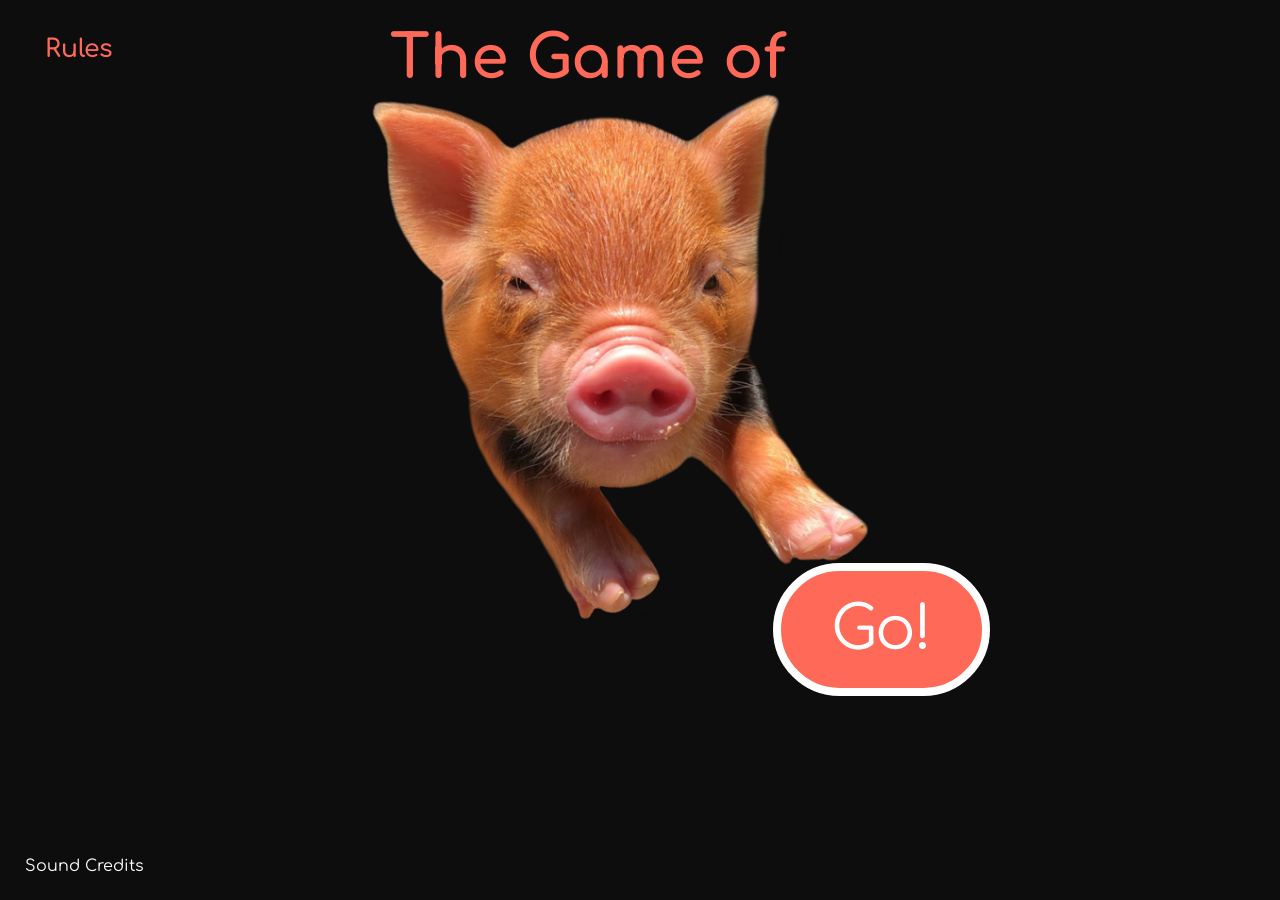
<file: final/finalproject/index.html>
<!DOCTYPE html>
<html lang="en">
<head>
    <meta charset="UTF-8">
    <meta http-equiv="X-UA-Compatible" content="IE=edge">
    <meta name="viewport" content="width=device-width, initial-scale=1.0">
    <title>The Game of Pig</title>

    <link rel="preconnect" href="https://fonts.googleapis.com">
    <link rel="preconnect" href="https://fonts.gstatic.com" crossorigin>
    <link href="https://fonts.googleapis.com/css2?family=Comfortaa:wght@400;700&display=swap" rel="stylesheet">

    <script src="script.js" defer></script>
    <link rel="stylesheet" href="styles.css">
</head>
<body>
    <!-- Rules Button  -->
    <button id="rulesButton">Rules</button>
    <!-- Overlay -->
    <div id="bgDark" type="button" class="hidden">
    </div>
    <div id="rulesModal" class="hidden">
        <div class="modalContent">
            <svg xmlns="http://www.w3.org/2000/svg" fill="none" viewBox="0 0 24 24" stroke-width="1.5" stroke="currentColor" class="w-6 h-6" id="xMarkIcon"><path stroke-linecap="round" stroke-linejoin="round" d="M6 18L18 6M6 6l12 12"/></svg>
            <h2>Rules</h2>
            <ol>
                <li>There are <strong>2 players</strong>.</li>
                <li>The player whose turn it is rolls the dice</li>
                <li>The total of the roll is added to the current players score and the player rolls again</li>
                <li>If a 1 is rolled, the turn is passed to the next player</li>
                <li>After each roll the player can either roll again, or if they feel their luck is running thin, they can pass their turn to the next player</li>
                <li>If either player rolls a double 1 or <strong>“snake eyes”</strong> their total score is reset to 0</li>
                <li>First player to <strong>30 points</strong> wins</li>
            </ol>
        </div>
    </div>  

    <header>
    <div id="headr">
        <h1>The Game of</h1>
        <img src="images/pigLogo.png" alt="pig logo" id="headerPig">
        <button id="goButton">Go!</button>
    </div>
    </header>
    <main>
        
<!-- screen 1 -->
    <div id="wrapper" class="hidden">
       <div id="screenOne">
        <div class="gameScreenHeader">
            <h1>The Game of</h1>
            <img src="images/pigLogo.png" alt="pig logo">
        </div>
        <div id="playerWrapper">
            <div class="player">
                <div class="pig1Wrapper">
                    <img src="images/pig1.png" alt="pig image" id="pig1" height="300">
                    <div>
                    <svg class="pigSvg" xmlns="http://www.w3.org/2000/svg" viewBox="0 0 189.01 160.08"><defs><style>.cls-1{fill:#fff;}</style></defs><path class="cls-1" d="m162.67,160.08l-.08-.06c-41.81-35.73-100.91-42.98-150.11-18.42C3.83,126.52-.79,108.81.11,89.96,2.45,40.72,42.98,1.19,92.22.03c53.24-1.25,96.79,41.56,96.79,94.55,0,24.97-10.54,48.59-26.33,65.5"/></svg>
                    </div>
                </div>
                <div class="enterName">
                    <label for="playerOne">Name</label>
                    <input type="text" id="playerOne" placeholder="enter name here">
                </div>
            </div>
            <div class="player">
                <div class="pig2Wrapper">
                    <img src="images/pig2.png" alt="pig image" id="pig2">
                    <div>
                    <svg class="pigSvg" xmlns="http://www.w3.org/2000/svg" viewBox="0 0 189.01 160.08"><defs><style>.cls-1{fill:#fff;}</style></defs><path class="cls-1" d="m162.67,160.08l-.08-.06c-41.81-35.73-100.91-42.98-150.11-18.42C3.83,126.52-.79,108.81.11,89.96,2.45,40.72,42.98,1.19,92.22.03c53.24-1.25,96.79,41.56,96.79,94.55,0,24.97-10.54,48.59-26.33,65.5"/></svg>
                    </div>
                </div>
                <div class="enterName">
                    <label for="playerTwo">Name</label>
                    <input type="text" id="playerTwo" placeholder="enter name here">
                </div>
            </div>
        </div>
        </div>
        <div class="PB1">
                <button class="primaryButton" id="play">Play</button>
        </div>
    </div>
    <!-- Screen 1 End  -->
    
<!-- screen 2  -->
    <div id="gameScreen" class="hidden">
        <div class="gameScreenHeader">
            <h1>The Game of</h1>
            <img src="images/pigLogo.png" alt="pig logo">
        </div>
        <div id="gameBgWhite"></div>
        <div id="quitLocation">
                <button class="secondaryButton" id="quit">Quit?</button>
        </div>
        <div id="actions">
            <!-- <img src="images/d1.svg" alt="dice" class="die">
            <img src="images/d2.svg" alt="dice" class="die"> -->
        </div>
        <div class="gamePlayers">
            <div class="gamePlayer">
                <div class="player">
                    <div class="pigImg" id="p1">
                        <img src="images/pig1.png" alt="player 1 icon">
                    </div>
                    <h3 id="p1PrintName">Player 1</h3>
                </div>
                <div class="currentScore">
                    <h4>Score</h4>
                    <p id="score1">0</p>
                </div>
            </div>
        
            <div class="gamePlayer">       
                <div class="currentScore">
                    <h4>Score</h4>
                    <p id="score2">0</p>
                </div>
                <div class="player">
                    <div class="pigImg" id="p2">
                        <img src="images/pig2.png" alt="player 2 img">
                    </div>
                <h3 id="p2PrintName">Player 2</h3>
                </div>
            </div> 
        
        </div>
        <div id="centerContent">
            <p id="rollScore"></p>
            <p id="announce"></p>
            <div class="gameButtons">
                <button class="primaryButton" id="roll">Roll</button>
                <button class="primaryButton" id="pass">Pass</button>
            </div>  
        </div>
    </div> 

    </main>
    <footer>
        <a href="sources.html">Sound Credits</a>
    </footer>
</body>
</html>
</file>
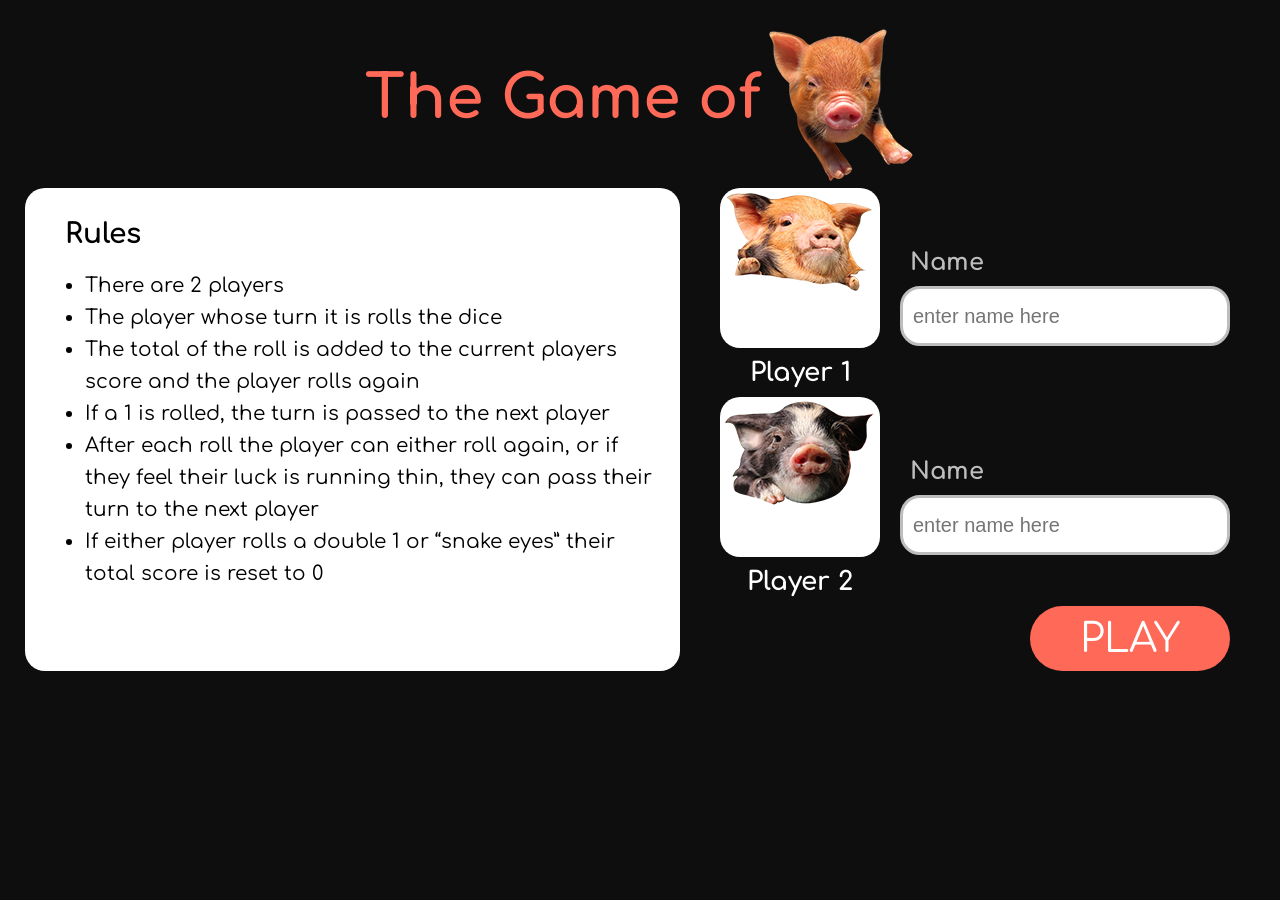
<file: final/version1/index.html>
<!DOCTYPE html>
<html lang="en">
<head>
    <meta charset="UTF-8">
    <meta http-equiv="X-UA-Compatible" content="IE=edge">
    <meta name="viewport" content="width=device-width, initial-scale=1.0">
    <title>The Game of Pig</title>

    <link rel="preconnect" href="https://fonts.googleapis.com">
    <link rel="preconnect" href="https://fonts.gstatic.com" crossorigin>
    <link href="https://fonts.googleapis.com/css2?family=Comfortaa:wght@400;700&display=swap" rel="stylesheet">

    <script src="script.js" defer></script>
    <link rel="stylesheet" href="styles.css">
</head>
<body>
    <header>
    <h1>The Game of</h1>
    <img src="images/pigLogo.png" alt="pig logo">
    </header>
    <main>
      
        
        <div id="gameScreen" class="hidden">
            <div id="gameBgWhite"></div>
            <div id="quitLocation">
                 <button class="primaryButton secondaryButton" id="quit">QUIT</button>
            </div>
            <div id="actions">
                <!-- <img src="images/d1.svg" alt="dice" class="die">
                <img src="images/d2.svg" alt="dice" class="die"> -->
            </div>
            <div class="gamePlayers">
                <div class="gamePlayer">
                    <div class="player">
                        <div class="pigImg" id="p1">
                            <img src="images/pig1.png" alt="player 1 icon">
                        </div>
                        <h3>Player 1</h3>
                    </div>
                    <div class="currentScore">
                        <h4>Score</h4>
                        <p id="score1"></p>
                    </div>
                </div>
            
                <div class="gamePlayer">       
                    <div class="currentScore">
                        <h4>Score</h4>
                        <p id="score2"></p>
                    </div>
                    <div class="player">
                        <div class="pigImg" id="p2">
                            <img src="images/pig2.png" alt="player 2 img">
                        </div>
                    <h3>Player 2</h3>
                    </div>
                </div> 
            </div>
            <p id="announce"></p>
            <div class="gameButtons">
                <button class="primaryButton" id="roll">ROLL</button>
                <button class="primaryButton" id="pass">PASS</button>
            </div>

        </div> 
        <div id="wrapper" class="showing">
       <div id="screenOne"  >
            <div class="rules">
                <h2>Rules</h2>
                <ul>
                    <li>There are 2 players</li>
                    <li>The player whose turn it is rolls the dice</li>
                    <li>The total of the roll is added to the current players score and the player rolls again</li>
                    <li>If a 1 is rolled, the turn is passed to the next player</li>
                    <li>After each roll the player can either roll again, or if they feel their luck is running thin, they can pass their turn to the next player</li>
                    <li>If either player rolls a double 1 or “snake eyes” their total score is reset to 0</li>
                </ul>
            </div>
            <div>
                <div class="players">
                    <div class="player">
                        <div class="pigImg">
                        <img src="images/pig1.png" alt="player 1 icon">
                        </div>
                        <h3>Player 1</h3>
                    </div>
                    <div class="input">
                        <label for="playerOne">Name</label>
                        <input type="text" id="playerOne" placeholder="enter name here">
                    </div>
                </div>
                <div class="players">
                    <div class="player">
                        <div class="pigImg">
                        <img src="images/pig2.png" alt="player 2 img">
                        </div>
                        <h3>Player 2</h3>
                    </div>
                    <div class="input">
                        <label for="playerTwo">Name</label>
                        <input type="text" id="playerTwo" placeholder="enter name here">
                    </div>
                </div>
                <div class="PB1">
                    <button class="primaryButton" id="play">PLAY</button>
                </div>
            </div>
        </div>
    </div>
       
    </main>
</body>
</html>
</file>
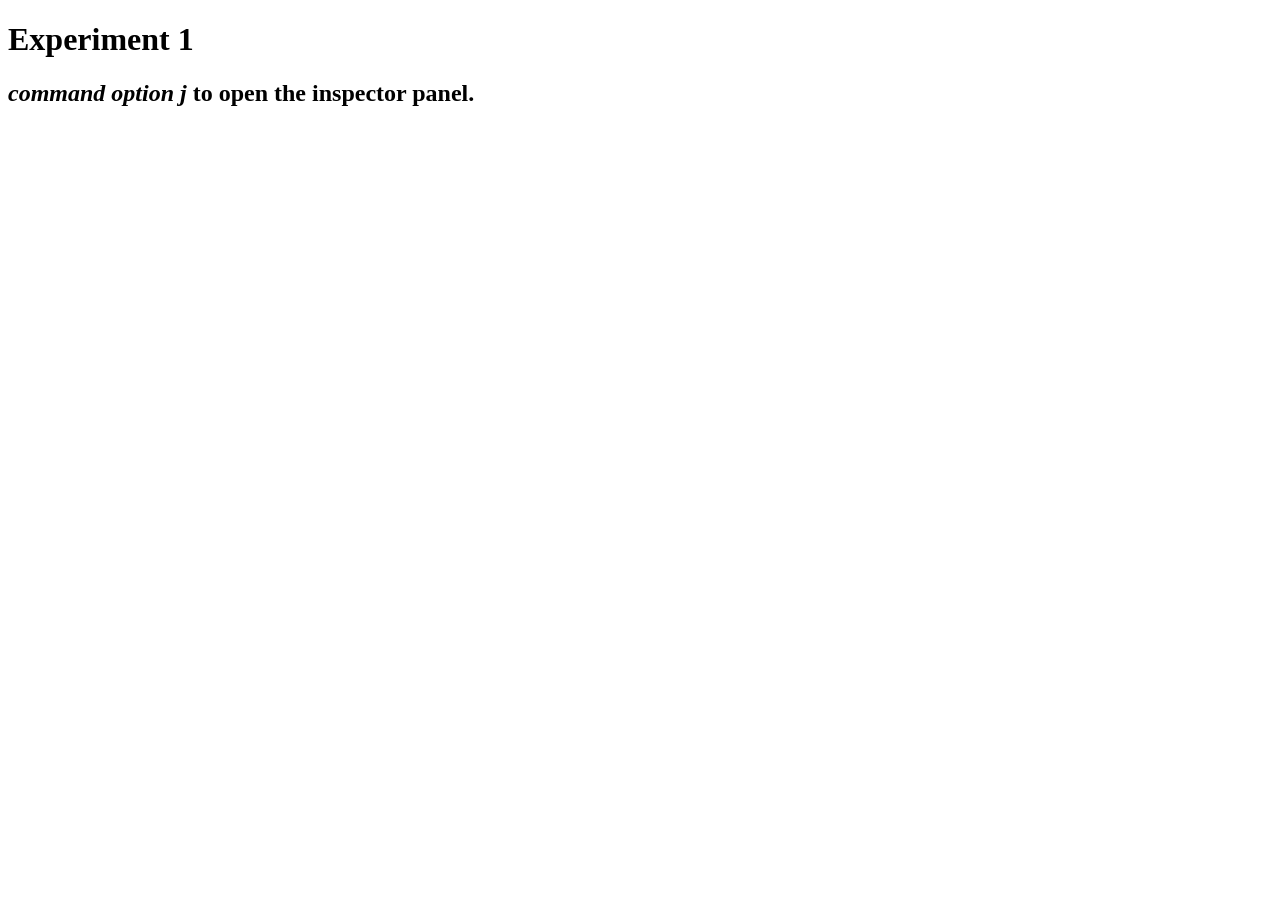
<file: exp/exp1.html>
<!DOCTYPE html>
<html lang="en">
<head>
    <meta charset="UTF-8">
    <meta http-equiv="X-UA-Compatible" content="IE=edge">
    <meta name="viewport" content="width=device-width, initial-scale=1.0">
    <title>Experiment 1</title>
</head>
<body>
    <h1>Experiment 1</h1>
    <h2><em>command option j</em> to open the inspector panel.</h2>
    
    <script>

        // var character = '#';

        // for( i=0; i=7; i++) {
        //     console.log('character');
        //     character += '#';
        // }

        

        var month = prompt("What month were you born in?", "").toLowerCase();

        if( month === 'december' || month === 'january' || month === 'february') {
            console.log('You were born in Winter');
            for(var i = 0; i<3; i++){
                var numMonth;
                if(month==='december'){
                    numMonth=0;
                } else if (month==='january'){
                    numMonth=1;
                } else {
                    numMonth=2;
                }
                if( i == numMonth ) {
                    console.log(`Here is the month ${month} <--- this is the month you were born in`);
                }
            }
        } 
        // else if( month === 'march' || month === 'april' || month === 'may' ){
        //     console.log('You were born in Spring');
        // }
        // else if(month === 'june' || month === 'july' || month === 'august') {
        //     console.log('You were born in Summer');
        // }
        // else if( month === 'september' || month === 'october' || month === 'november'){
        //     console.log('You were born in Fall');
        // }
        // else {
        //     console.log('You did not enter a month or spell your birthmonth correctly. Please try again.')
        // }

    </script>
</body>
</html>
</file>
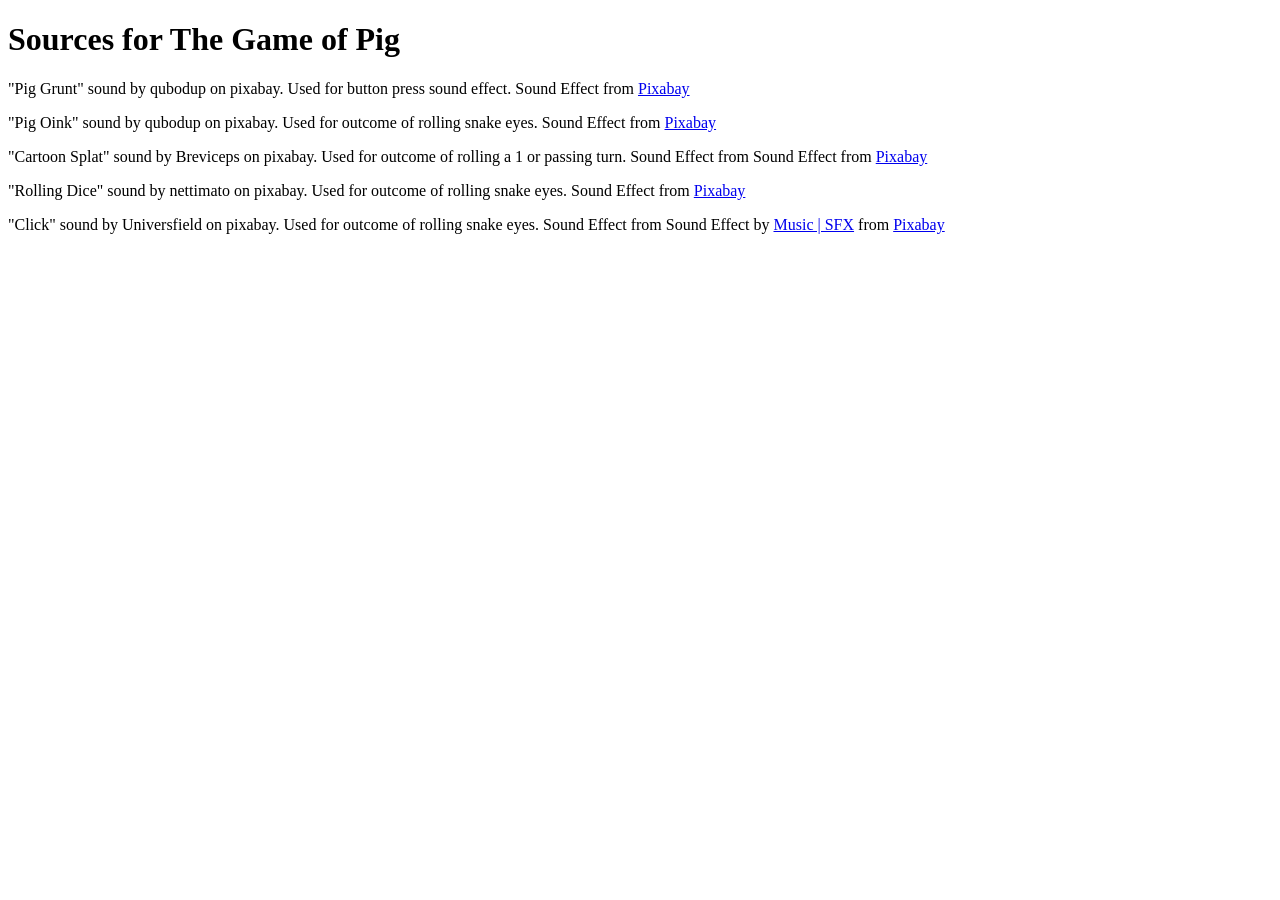
<file: studio3/sources.html>
<!DOCTYPE html>
<html lang="en">
<head>
    <meta charset="UTF-8">
    <meta http-equiv="X-UA-Compatible" content="IE=edge">
    <meta name="viewport" content="width=device-width, initial-scale=1.0">
    <title>Sources</title>
</head>
<body>
    <h1>Sources for The Game of Pig</h1>

    <p>"Pig Grunt" sound by qubodup on pixabay. Used for button press sound effect. Sound Effect from <a href="https://pixabay.com/?utm_source=link-attribution&amp;utm_medium=referral&amp;utm_campaign=music&amp;utm_content=100272">Pixabay</a></p>
   <p>"Pig Oink" sound by qubodup on pixabay. Used for outcome of rolling snake eyes. Sound Effect from <a href="https://pixabay.com/?utm_source=link-attribution&amp;utm_medium=referral&amp;utm_campaign=music&amp;utm_content=47167">Pixabay</a></p>
    <p>"Cartoon Splat" sound by Breviceps on pixabay. Used for outcome of rolling a 1 or passing turn. Sound Effect from Sound Effect from <a href="https://pixabay.com/?utm_source=link-attribution&amp;utm_medium=referral&amp;utm_campaign=music&amp;utm_content=6086">Pixabay</a></p>
    <p>"Rolling Dice" sound by nettimato on pixabay. Used for outcome of rolling snake eyes. Sound Effect from <a href="https://pixabay.com/?utm_source=link-attribution&amp;utm_medium=referral&amp;utm_campaign=music&amp;utm_content=47167">Pixabay</a></p>
    <p>"Click" sound by Universfield on pixabay. Used for outcome of rolling snake eyes. Sound Effect from Sound Effect by <a href="https://pixabay.com/users/universfield-28281460/?utm_source=link-attribution&amp;utm_medium=referral&amp;utm_campaign=music&amp;utm_content=124467">Music | SFX</a> from <a href="https://pixabay.com/sound-effects//?utm_source=link-attribution&amp;utm_medium=referral&amp;utm_campaign=music&amp;utm_content=124467">Pixabay</a></p>
</body>
</html>
</file>
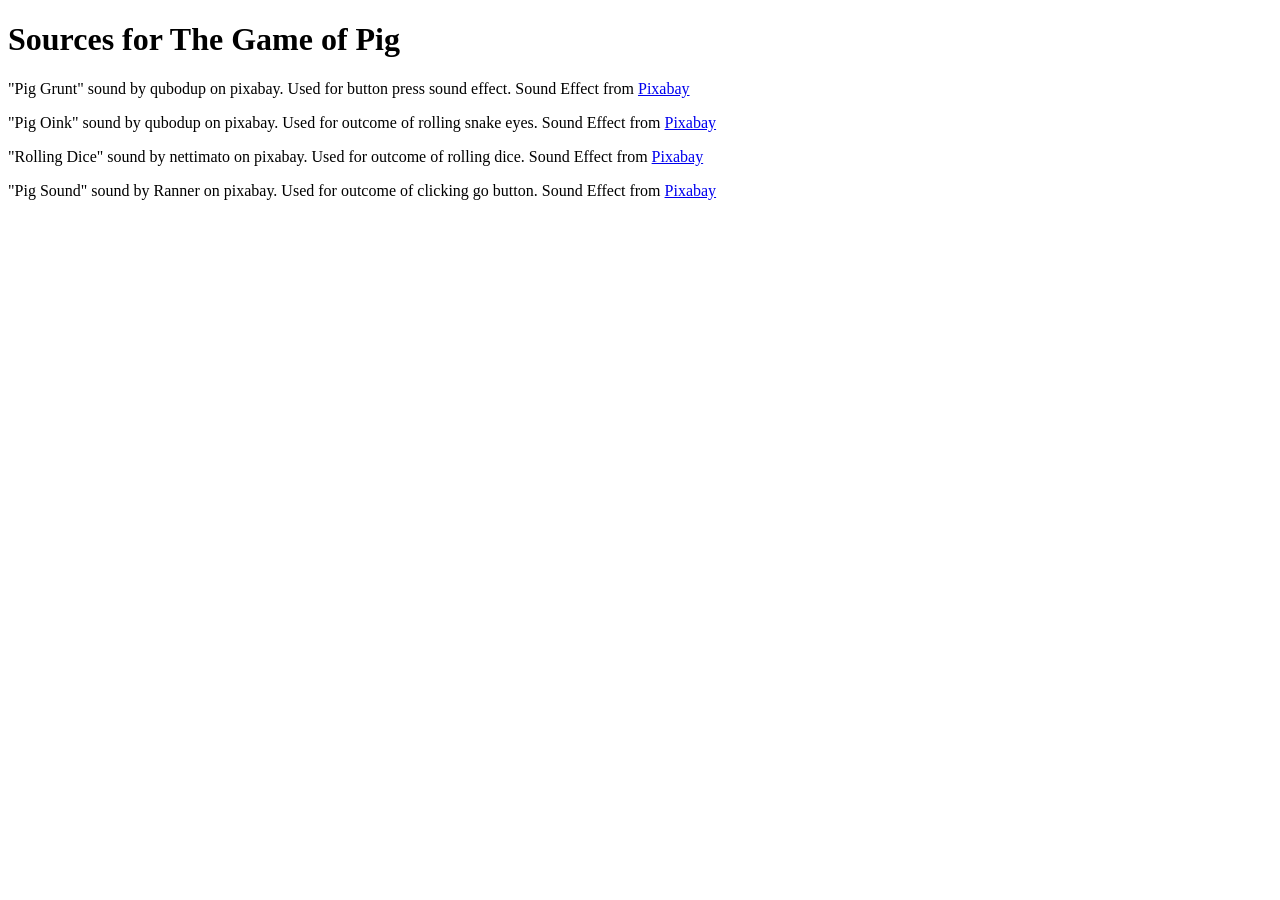
<file: final/finalproject/sources.html>
<!DOCTYPE html>
<html lang="en">
<head>
    <meta charset="UTF-8">
    <meta http-equiv="X-UA-Compatible" content="IE=edge">
    <meta name="viewport" content="width=device-width, initial-scale=1.0">
    <title>Sources</title>
</head>
<body>
    <h1>Sources for The Game of Pig</h1>

    <p>"Pig Grunt" sound by qubodup on pixabay. Used for button press sound effect. Sound Effect from <a href="https://pixabay.com/?utm_source=link-attribution&amp;utm_medium=referral&amp;utm_campaign=music&amp;utm_content=100272">Pixabay</a></p>
   <p>"Pig Oink" sound by qubodup on pixabay. Used for outcome of rolling snake eyes. Sound Effect from <a href="https://pixabay.com/?utm_source=link-attribution&amp;utm_medium=referral&amp;utm_campaign=music&amp;utm_content=47167">Pixabay</a></p>
    <p>"Rolling Dice" sound by nettimato on pixabay. Used for outcome of rolling dice. Sound Effect from <a href="https://pixabay.com/?utm_source=link-attribution&amp;utm_medium=referral&amp;utm_campaign=music&amp;utm_content=47167">Pixabay</a></p>
    <p>"Pig Sound" sound by Ranner on pixabay. Used for outcome of clicking go button. Sound Effect from <a href="https://pixabay.com/sound-effects/?utm_source=link-attribution&amp;utm_medium=referral&amp;utm_campaign=music&amp;utm_content=43195">Pixabay</a></p>
</body>
</html>
</file>
<file: final/finalproject/styles.css>
body {
    font-family: 'Comfortaa', cursive;
    font-weight: 400;
    background-color: #0D0D0D;
    margin: 25px;
}
header {
    display: flex;
    width: fit-content;
    margin: auto;
}
h2, h3, h4, p {
    color: white;
}
#headr {
    position: relative;
}
h1 {
    color: #FF6958;
    font-weight: 700;
    font-size: 60px;
    margin: 0;
}
#headerPig {
    position: relative;
    left: -20px;
    height: 530px;
    transition: 1s; 
}
.rotate {
    transform: rotate(6deg);
}
#goButton {
    z-index: -1;
    position: absolute;
    bottom: -70px;
    right: -100px;
    padding: 25px 50px;
    border-radius: 80px;
    font-family: 'Comfortaa', cursive;
    font-weight: 400;
    font-size: 60px;
    color: white;
    background-color: #FF6958;
    border: solid white 8px;
    transition: 0.6s;
}
#goButton:hover {
    box-shadow: 0 0 20px 1px #ffffff;
}
#goButton:active {
    color: #FF6958;
    background-color: white;
    border: solid #FF6958 8px;
}
button {
    cursor: pointer;
}
#bgDark {
    height: 100vh;
    width: 100vw;
    position: absolute;
    top: 0;
    left: 0;
    z-index: 1;
    background-color: #000000d0;
}
#rulesButton {
    position: absolute;
    top: 25px;
    left: 25px;
    padding: 10px 20px;
    border-radius: 30px;
    border: none;
    color: #FF6958;
    background-color: rgba(255, 255, 255, 0);
    font-family: 'Comfortaa', cursive;
    font-weight: 600;
    font-size: 25px;
    transition: ease-in 0.3s;
}
#rulesButton:hover {
    color: #0d0d0d80;
}
#rulesModal {
    position: absolute;
    top: 25px;
    left: 25px;
    width: 75vw;
    z-index: 1;
}
.modalContent {
    font-size: 25px;
    line-height: 1.6em;
    background-color: white;
    padding: 0 25px 25px 100px;
    border-radius: 30px;
    z-index: 1;
}
#rulesModal h2 {
    position: absolute;
    top: 0;
    left: 45%;
}
#xMarkIcon {
    display: block;
    cursor: pointer;
    height: 50px;
    width: 50px;
    position: relative;
    top: 20px;
    left: -75px;
}
.pig1Wrapper, .pig2Wrapper {
    position: relative;
    top: 60px;
}
.pigSvg {
    height: 315px;
    position: absolute;
    top: -70px;
    z-index: -1;
}
#pig1 {
    padding-bottom: 50px;
    height: 260px;
    position: relative;
    left: 5px;
    transform: rotate(2.5deg);
}
#pig2 {
    height: 310px;
    position: relative;
    top: -35px;
    left: 6px;
    transform: rotate(7deg);
}
.enterName {
    margin-top: 50px;
    margin-right: 50px;
}
#screenOne {
    display: flex;
    flex-direction: column;
    justify-content: center;
    gap: 20px;
    top: 0;
    left: 0;
}
#playerWrapper {
    display: flex;
    flex-direction: row;
    justify-content: center;
}
#gameScreen {
    top: 100px;
    left: 0;
}
.gameScreenHeader {
    display: flex;
    flex-direction: row;
    justify-content: center;
}
.gameScreenHeader img {
    height: 150px;
    margin:  0 20px;
}
.player {
    display: flex;
}
.rules {
    width: 50%;
    background-color: white;
    padding: 10px 20px;
    border-radius: 20px;
}
.rules h2 {
    font-size: 28px;
    margin: 20px;
}
.rules ul li {
    line-height: 1.6em;
    font-size: 20px;
}
.player {
    display: flex;
    flex-direction: column;
    align-items: center;
    margin: 0 20px;
}
.pigImg {
    width: 200px;
    height: 200px;
    border-radius: 200px;
    background-color: white;
    margin: 0 10px;
    border: solid #0D0D0D 8px;
    display: flex;
    position: relative;
}
.pigImg img {
    position: absolute;
    top: 20px;
    display: block;
    width: full;
    height: 80%;
}
.player h3 {
    font-size: 26px;
    margin: 10px;
}
.input {
    display: flex;
    flex-direction: column;
    justify-content: center;
}
label {
    font-weight: 800;
    font-size: 24px;
    margin: 10px;
    color: #FF6958;
}
input {
    color: #FF6958;
    box-sizing: border-box;
    border: solid #BDBDBD 3px;
    height: 60px;
    width: 200px;
    border-radius: 20px;
    font-size: 20px;
    padding: 0 10px;
}
/* How can I set the ring to be pink on selected with css? */
/* input:focus {
    border: #FF6958;
} */
.primaryButton {
    width: 200px;
    height: fit-content;
    padding: 10px;
    border-radius: 50px;
    font-family: 'Comfortaa', cursive;
    font-weight: 400;
    font-size: 40px;
    color: white;
    background-color: #FF6958;
    border: none;
    transition: 0.6s;
}
.primaryButton:hover {
    color: #FF6958;
    background-color: white;
    box-shadow: 0 0 20px 1px #ffffff;
}
.primaryButton:active {
    color: #F9C0B9;
    background-color: #FF6958;
    box-shadow: 4px 4px #F9C0B9;
}
.PB1 {
    display: flex;
    justify-content: center;
    position: absolute;
    bottom: 50px;
    right: 50px;
}
.secondaryButton {
    position: absolute;
    top: 25px;
    right: 25px;
    padding: 10px 20px;
    border-radius: 30px;
    border: none;
    color: #FF6958;
    background-color: rgba(255, 255, 255, 0);
    font-family: 'Comfortaa', cursive;
    font-weight: 600;
    font-size: 25px;
    transition: ease-in 0.3s;
}
.secondaryButton:hover {
    color: black;
}
.secondaryButton:active {
    color: #FADCD9;
    background-color: #F9C0B9;
    box-shadow: 4px 4px #FADCD9;
}
#actions {
    height: 150px;
    position: relative;
    top: 50px;
    display: flex;
    flex-direction: row;
    justify-content: center;
    gap: 25px;
}
.die {
    height: 125px;
    width: 125px;
}
#gameBgWhite {
    position: absolute;
    top: 0;
    left: 0;
    z-index: -2;
    background-color: white;
    width: 100vw;
    height: 400px;
}
#wrap {
    position: relative;
}
.gamePlayers {
    position: relative;
    top: 120px;
    display: flex;
    justify-content: space-between;
}
.gamePlayer {
    display: flex;
}
.currentScore {
    position: relative;
    top: -25px;
    font-weight: 800;
    font-size: 32px;
}
.currentScore p {
    font-size: 48px;
    text-align: center;
    margin: 0;
}
#centerContent {
    display: flex;
    flex-direction: column;
}
#rollScore {
    display: flex;
    justify-content: center;
    font-size: 20px;
    position: relative;
    bottom: 150px;
}
#announce {
    font-size: 30px;
    display: flex;
    justify-content: center;
    position: relative;
    bottom: 150px;
}
.gameButtons {
    display: flex;
    gap: 25px;
    justify-content: center;
    position: relative;
    bottom: 100px;
}
.showing {
    display: initial;
}
.hidden {
    display: none;
}
.playerTurn {
    border-color: #FF6958;
}
footer a {
    position: absolute;
    color:white;
    bottom: 25px;
    left: 25px;
    text-decoration: none;
    transition: ease-in-out 1s;
}
footer a:hover {
    color: #F79489; 
}
</file>
<file: final/version1/styles.css>
body {
    font-family: 'Comfortaa', cursive;
    font-weight: 400;
    background-color: #0e0e0e;
    margin: 25px;
}
header {
    display: flex;
    width: fit-content;
    margin: auto;
}
h1 {
    color: #FF6958;
    font-weight: 700;
    font-size: 60px;
}
#screenOne {
    display: flex;
    gap: 20px;
    top: 0;
    left: 0;
}
#gameScreen {
    top: 0;
    left: 0;
}
.rules {
    width: 50%;
    background-color: white;
    padding: 10px 20px;
    border-radius: 20px;
}
.rules h2 {
    font-size: 28px;
    margin: 20px;
}
.rules ul li {
    line-height: 1.6em;
    font-size: 20px;
}
.players {
    display: flex;
}
.player {
    text-align: center;
}
.pigImg {
    width: 160px;
    height: 160px;
    border-radius: 20px;
    background-color: white;
    margin: 0 20px;
}
.pigImg img {
    width: 16t0px;
}
.player h3 {
    color: white;
    font-size: 26px;
    margin: 10px;
}
.input {
    display: flex;
    flex-direction: column;
    justify-content: center;
}
label {
    font-weight: 800;
    font-size: 24px;
    margin: 10px;
    color: #BDBDBD;
}
input {
    color: #BDBDBD;
    box-sizing: border-box;
    border: solid #BDBDBD 3px;
    height: 60px;
    width: 330px;
    border-radius: 20px;
    font-size: 20px;
    padding: 0 10px;
}
.primaryButton {
    width: 200px;
    height: 65px;
    border-radius: 50px;
    font-family: 'Comfortaa', cursive;
    font-weight: 400;
    font-size: 40px;
    color: white;
    background-color: #FF6958;
    border: none;
    transition: 0.6s;
}
.primaryButton:hover {
    color: #FF6958;
    background-color: white;
    box-shadow: 4px 4px #FF6958;
}
.primaryButton:active {
    color: #F9C0B9;
    background-color: #FF6958;
    box-shadow: 4px 4px #F9C0B9;
}
.PB1 {
    display: flex;
    justify-content: flex-end;
}
#quitLocation {
    position: absolute;
    top: 25px;
    right: 25px;
}
.secondaryButton {
    font-size: 30px;
    width: 130px;
    height: 50px;
    color: white;
    background-color: #FF6958;
    border: none;
    transition: 0.3s;
}
.secondaryButton:hover {
    color: #FF6958;
    background-color: white;
    box-shadow: 4px 4px #FF6958;
}
.secondaryButton:active {
    color: #FADCD9;
    background-color: #F9C0B9;
    box-shadow: 4px 4px #FADCD9;
}
#actions {
    height: 150px;
    position: relative;
    top: 60px;
    display: flex;
    justify-content: center;
    gap: 25px;
}
.die {
    height: 125px;
    width: 125px;
}
#gameBgWhite {
    position: absolute;
    top: 0;
    left: 0;
    z-index: -2;
    background-color: black;
    width: 100vw;
    height: 400px;
}
.gamePlayers {
    position: relative;
    top: 100px;
    display: flex;
    justify-content: space-between;
}
.gamePlayer {
    display: flex;
}
.currentScore {
    position: relative;
    top: -25px;
    font-weight: 800;
    font-size: 32px;
    color: white;
}
.currentScore p {
    font-size: 48px;
    text-align: center;
    margin: 0;
}
#announce {
    color: white;
    font-size: 25px;
    display: flex;
    justify-content: center;
}
.gameButtons {
    display: flex;
    gap: 25px;
    justify-content: center;
    position: relative;
    bottom: -10px;
}
.showing {
    display: initial;
}
.hidden {
    display: none;
}
</file>
